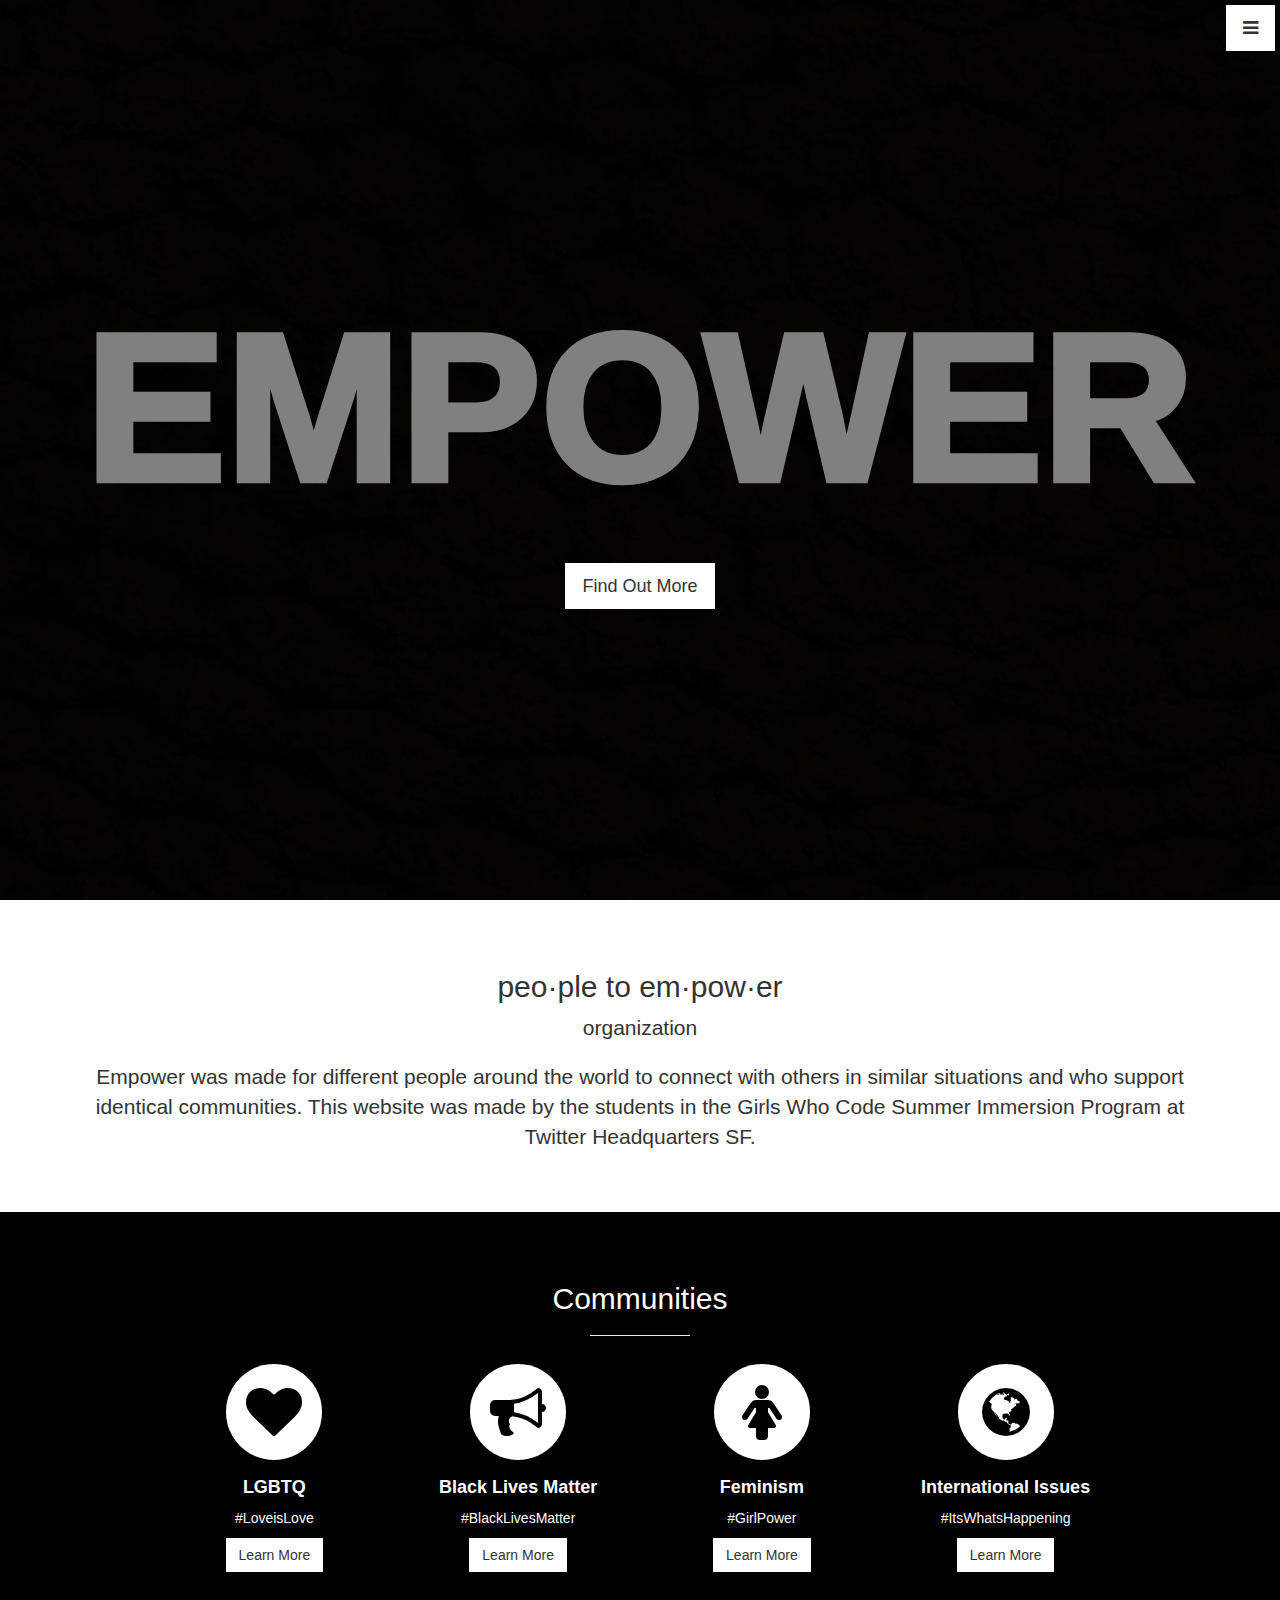
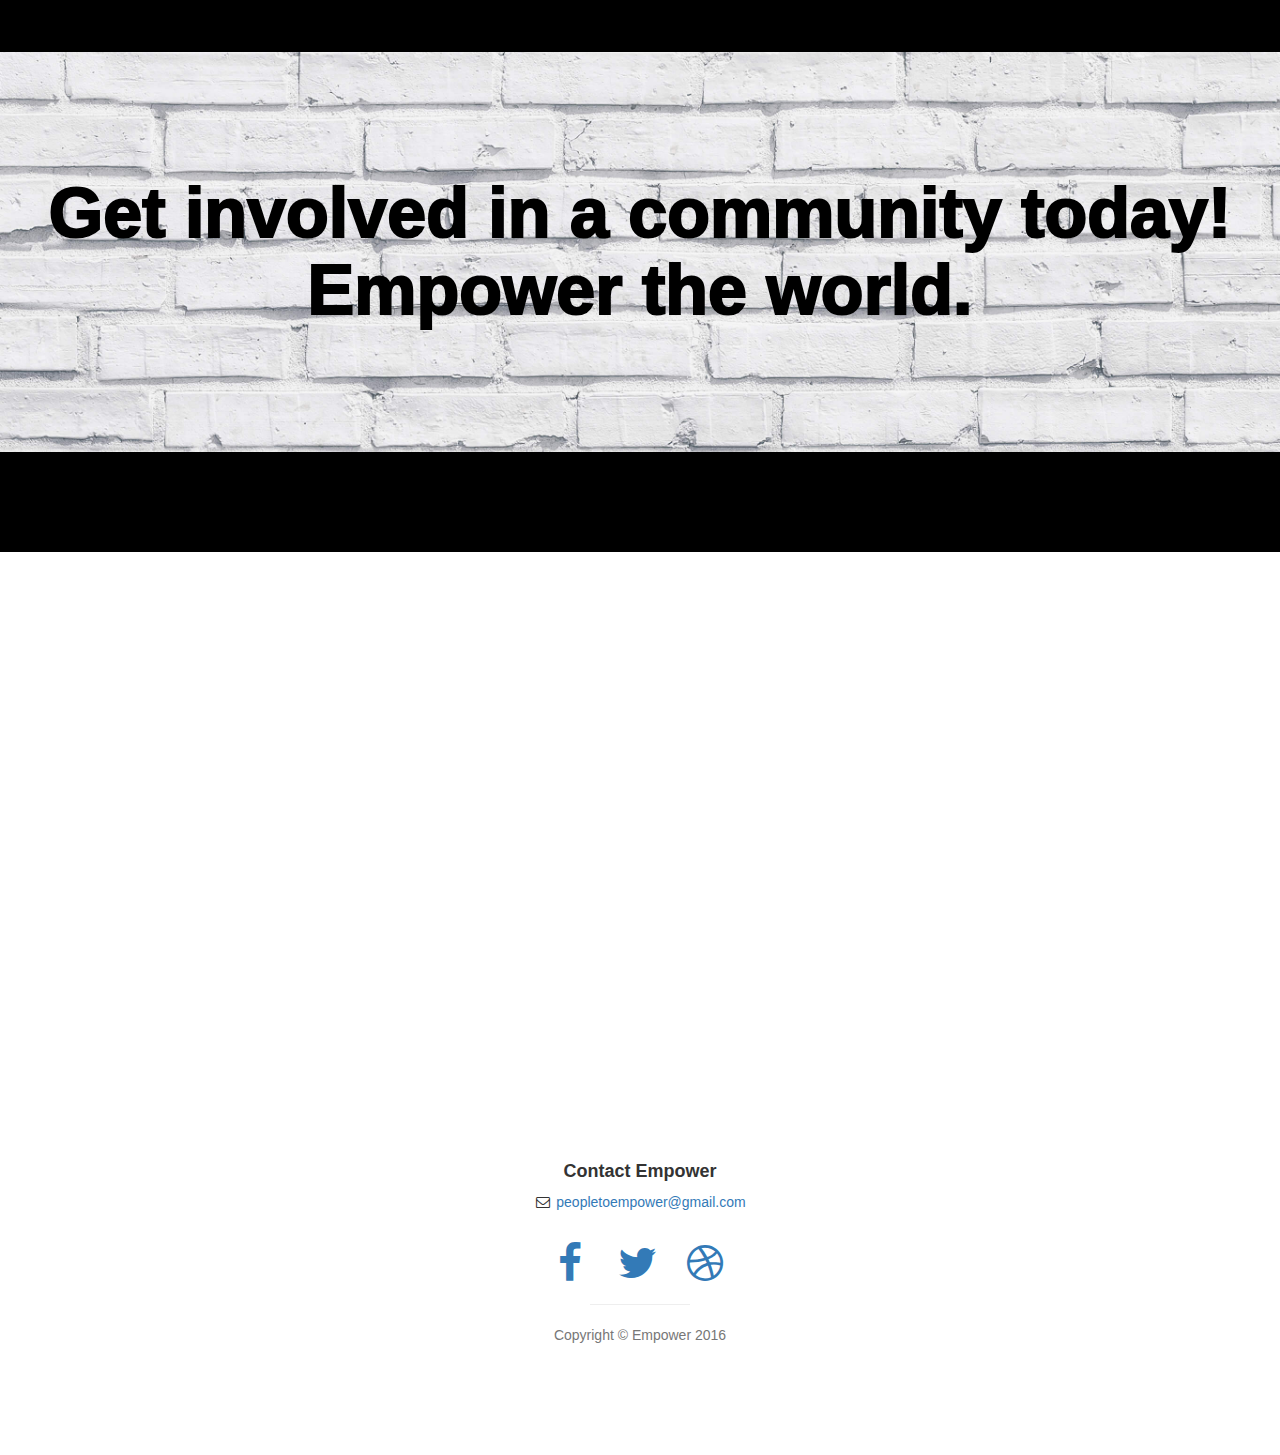
<file: empower/home page/index.html>
<!DOCTYPE html>
<html lang="en">

<head>

    <meta charset="utf-8">
    <meta http-equiv="X-UA-Compatible" content="IE=edge">
    <meta name="viewport" content="width=device-width, initial-scale=1">
    <meta name="description" content="">
    <meta name="author" content="">

    <title>EMPOWER</title>

    <!-- Bootstrap Core CSS -->
    <link href="css/bootstrap.min.css" rel="stylesheet">

    <!-- Custom CSS -->
    <link href="css/stylish-portfolio.css" rel="stylesheet">

    <!-- Custom Fonts -->
    <link href="font-awesome/css/font-awesome.min.css" rel="stylesheet" type="text/css">
    <link href="http://fonts.googleapis.com/css?family=Source+Sans+Pro:300,400,700,300italic,400italic,700italic" rel="stylesheet" type="text/css">

    <!-- HTML5 Shim and Respond.js IE8 support of HTML5 elements and media queries -->
    <!-- WARNING: Respond.js doesn't work if you view the page via file:// -->
    <!--[if lt IE 9]>
        <script src="https://oss.maxcdn.com/libs/html5shiv/3.7.0/html5shiv.js"></script>
        <script src="https://oss.maxcdn.com/libs/respond.js/1.4.2/respond.min.js"></script>
    <![endif]-->

</head>

<body>

    <!-- Navigation -->
    <a id="menu-toggle" href="#" class="btn btn-dark btn-lg toggle"><i class="fa fa-bars"></i></a>
    <nav id="sidebar-wrapper">
        <ul class="sidebar-nav">
            <a id="menu-close" href="#" class="btn btn-light btn-lg pull-right toggle"><i class="fa fa-times"></i></a>
            <li class="sidebar-brand">
                <a href="#top" onclick=$("#menu-close").click();>EMPOWER</a>
            </li>
            <li>
                <a href="#top" onclick=$("#menu-close").click();>Home</a>
            </li>
            <li>
                <a href="#about" onclick=$("#menu-close").click();>About</a>
            </li>
            <li>
                <a href="#services" onclick=$("#menu-close").click();>Communities</a>
            </li>
           
            <li>
                <a href="#contact" onclick=$("#menu-close").click();>Contact</a>
            </li>
        </ul>
    </nav>

    <!-- Header -->
    <header id="top" class="header">
        <div class="text-vertical-center">
            <h1>EMPOWER</h1>
            <h3></h3>
            <br>
            <a href="#about" class="btn btn-dark btn-lg">Find Out More</a>
        </div>
    </header>

    <!-- About -->
    <section id="about" class="about">
        <div class="container">
            <div class="row">
                <div class="col-lg-12 text-center">
                    <h2>peo·ple to em·pow·er </h2>
                    <center> <p class="lead">
                    organization</p> </center>               
<center> <p> Empower was made for different people around the world to connect with others in similar situations and who support identical communities. This website was made by the students in the Girls Who Code Summer Immersion Program at Twitter Headquarters SF.
                </div>
            </div>
            <!-- /.row -->
        </div>
        <!-- /.container -->
    </section>

    <!-- Services -->
    <!-- The circle icons use Font Awesome's stacked icon classes. For more information, visit http://fontawesome.io/examples/ -->
    <section id="services" class="services bg-primary">
        <div class="container">
            <div class="row text-center">
                <div class="col-lg-10 col-lg-offset-1">
                    <h2>Communities</h2>
                    <hr class="small">
                    <div class="row">
                        <div class="col-md-3 col-sm-6">
                            <div class="service-item">
                                <span class="fa-stack fa-4x">
                                <i class="fa fa-circle fa-stack-2x"></i>
                                <i class="fa fa-heart fa-stack-1x text-primary"></i>
                            </span>
                                <h4>
                                    <strong>LGBTQ</strong>
                                </h4>
                                <p>#LoveisLove</p>
                                <a href="lgbtq.html" class="btn btn-light">Learn More</a>
                            </div>
                        </div>
                        <div class="col-md-3 col-sm-6">
                            <div class="service-item">
                                <span class="fa-stack fa-4x">
                                <i class="fa fa-circle fa-stack-2x"></i>
                                <i class="fa fa-bullhorn fa-stack-1x text-primary"></i>
                            </span>
                                <h4>
                                    <strong>Black Lives Matter</strong>
                                </h4>
                                <p>#BlackLivesMatter</p>
                                <a href="blacklivesmatter.html" class="btn btn-light">Learn More</a>
                            </div>
                        </div>
                        <div class="col-md-3 col-sm-6">
                            <div class="service-item">
                                <span class="fa-stack fa-4x">
                                <i class="fa fa-circle fa-stack-2x"></i>
                                <i class="fa fa-female fa-stack-1x text-primary"></i>
                            </span>
                                <h4>
                                    <strong>Feminism</strong>
                                </h4>
                                <p>#GirlPower</p>
                                <a href="feminism.html" class="btn btn-light">Learn More</a>
                            </div>
                        </div>
                        <div class="col-md-3 col-sm-6">
                            <div class="service-item">
                                <span class="fa-stack fa-4x">
                                <i class="fa fa-circle fa-stack-2x"></i>
                                <i class="fa fa-globe fa-stack-1x text-primary"></i>
                            </span>
                                <h4>
                                    <strong>International Issues</strong>
                                </h4>
                                <p>#ItsWhatsHappening</p>
                                <a href="international.html" class="btn btn-light">Learn More</a>
                            </div>
                        </div>
                      
                    </div>
                    <!-- /.row (nested) -->
                </div>
                <!-- /.col-lg-10 -->
            </div>
            <!-- /.row -->
        </div>
        <!-- /.container -->
    </section>

    <!-- Callout -->
    <aside class="callout">
        <div class="text-vertical-center1">
            <h1>Get involved in a community today! </h1>
            <h1>Empower the world.</h1>
        </div>
    </aside>

    <!-- Portfolio -->
    

    <!-- Call to Action -->
    <aside class="call-to-action bg-primary">
        <div class="container">
            <div class="row">
                
            </div>
        </div>
    </aside>

    <!-- Map -->
    <section id="contact" class="map">
        <iframe width="100%" height="100%" frameborder="0" scrolling="no" marginheight="0" marginwidth="0" src="https://maps.google.com/maps?f=q&amp;source=s_q&amp;hl=en&amp;geocode=&amp;q=Twitter,+Inc.,+Market+Street,+San+Francisco,+CA&amp;aq=0&amp;oq=twitter&amp;sll=28.659344,-81.187888&amp;sspn=0.128789,0.264187&amp;ie=UTF8&amp;hq=Twitter,+Inc.,+Market+Street,+San+Francisco,+CA&amp;t=m&amp;z=15&amp;iwloc=A&amp;output=embed"></iframe>
        <br />
        <small>
            <a href="https://maps.google.com/maps?f=q&amp;source=embed&amp;hl=en&amp;geocode=&amp;q=Twitter,+Inc.,+Market+Street,+San+Francisco,+CA&amp;aq=0&amp;oq=twitter&amp;sll=28.659344,-81.187888&amp;sspn=0.128789,0.264187&amp;ie=UTF8&amp;hq=Twitter,+Inc.,+Market+Street,+San+Francisco,+CA&amp;t=m&amp;z=15&amp;iwloc=A"></a>
        </small>
        </iframe>
    </section>

    <!-- Footer -->
    <footer>
        <div class="container">
            <div class="row">
                <div class="col-lg-10 col-lg-offset-1 text-center">
                    <h4><strong>Contact Empower</strong>
                    </h4>
                    <ul class="list-unstyled">
                        <li><i class="fa fa-envelope-o fa-fw"></i> <a href="mailto:name@example.com">peopletoempower@gmail.com</a>
                        </li>
                    </ul>
                    <br>
                    <ul class="list-inline">
                        <li>
                            <a href="#"><i class="fa fa-facebook fa-fw fa-3x"></i></a>
                        </li>
                        <li>
                            <a href="#"><i class="fa fa-twitter fa-fw fa-3x"></i></a>
                        </li>
                        <li>
                            <a href="#"><i class="fa fa-dribbble fa-fw fa-3x"></i></a>
                        </li>
                    </ul>
                    <hr class="small">
                    <p class="text-muted">Copyright &copy; Empower 2016</p>
                </div>
            </div>
        </div>
        <a id="to-top" href="#top" class="btn btn-dark btn-lg"><i class="fa fa-chevron-up fa-fw fa-1x"></i></a>
    </footer>

    <!-- jQuery -->
    <script src="js/jquery.js"></script>

    <!-- Bootstrap Core JavaScript -->
    <script src="js/bootstrap.min.js"></script>

    <!-- Custom Theme JavaScript -->
    <script>
    // Closes the sidebar menu
    $("#menu-close").click(function(e) {
        e.preventDefault();
        $("#sidebar-wrapper").toggleClass("active");
    });
    // Opens the sidebar menu
    $("#menu-toggle").click(function(e) {
        e.preventDefault();
        $("#sidebar-wrapper").toggleClass("active");
    });
    // Scrolls to the selected menu item on the page
    $(function() {
        $('a[href*=#]:not([href=#],[data-toggle],[data-target],[data-slide])').click(function() {
            if (location.pathname.replace(/^\//, '') == this.pathname.replace(/^\//, '') || location.hostname == this.hostname) {
                var target = $(this.hash);
                target = target.length ? target : $('[name=' + this.hash.slice(1) + ']');
                if (target.length) {
                    $('html,body').animate({
                        scrollTop: target.offset().top
                    }, 1000);
                    return false;
                }
            }
        });
    });
    //#to-top button appears after scrolling
    var fixed = false;
    $(document).scroll(function() {
        if ($(this).scrollTop() > 250) {
            if (!fixed) {
                fixed = true;
                // $('#to-top').css({position:'fixed', display:'block'});
                $('#to-top').show("slow", function() {
                    $('#to-top').css({
                        position: 'fixed',
                        display: 'block'
                    });
                });
            }
        } else {
            if (fixed) {
                fixed = false;
                $('#to-top').hide("slow", function() {
                    $('#to-top').css({
                        display: 'none'
                    });
                });
            }
        }
    });
    // Disable Google Maps scrolling
    // See http://stackoverflow.com/a/25904582/1607849
    // Disable scroll zooming and bind back the click event
    var onMapMouseleaveHandler = function(event) {
        var that = $(this);
        that.on('click', onMapClickHandler);
        that.off('mouseleave', onMapMouseleaveHandler);
        that.find('iframe').css("pointer-events", "none");
    }
    var onMapClickHandler = function(event) {
            var that = $(this);
            // Disable the click handler until the user leaves the map area
            that.off('click', onMapClickHandler);
            // Enable scrolling zoom
            that.find('iframe').css("pointer-events", "auto");
            // Handle the mouse leave event
            that.on('mouseleave', onMapMouseleaveHandler);
        }
        // Enable map zooming with mouse scroll when the user clicks the map
    $('.map').on('click', onMapClickHandler);
    </script>

</body>

</html>
</file>
<file: empower/home page/css/stylish-portfolio.css>
/*!
 * Start Bootstrap - Stylish Portfolio (http://startbootstrap.com/)
 * Copyright 2013-2016 Start Bootstrap
 * Licensed under MIT (https://github.com/BlackrockDigital/startbootstrap/blob/gh-pages/LICENSE)
 */

/* Global Styles */

html,
body {
    width: 100%;
    height: 100%;
}

body {
    font-family: "Source Sans Pro","Helvetica Neue" Charcoal, sans-serif;
}

.text-vertical-center {
    display: table-cell;
    text-align: center;
    vertical-align: middle;
}

.text-vertical-center1 {
    display: table-cell;
    text-align: center;
    vertical-align: middle;
    font-style: impact;
    color: black;
}
.text-vertical-center h1 {
    margin: 0;
    padding: 0;
    font-size: 15em;
    font-weight: 1000;
    font-style: impact;
    color: gray;
}

.text-vertical-center1 h1 {
    margin: 0;
    padding: 0;
    font-size: 5em;
    font-weight: 1000;
}

/* Custom Button Styles */

.btn-dark {
    border-radius: 0;
    color: #333;
    background-color: rgb(255,255,255)
}

.btn-dark:hover,
.btn-dark:focus,
.btn-dark:active {
    color: #333;
    background-color: rgba(255,255,255,0.8)
}

.btn-light {
    border-radius: 0;
    color: #333;
    background-color: rgb(255,255,255);
}

.btn-light:hover,
.btn-light:focus,
.btn-light:active {
    color: #333;
    background-color: rgba(255,255,255,0.8);
}

/* Custom Horizontal Rule */

hr.small {
    max-width: 100px;
}

/* Side Menu */

#sidebar-wrapper {
    z-index: 1000;
    position: fixed;
    right: 0;
    width: 250px;
    height: 100%;
    transform: translateX(250px);
    overflow-y: auto;
    background: #222;
    -webkit-transition: all 0.4s ease 0s;
    -moz-transition: all 0.4s ease 0s;
    -ms-transition: all 0.4s ease 0s;
    -o-transition: all 0.4s ease 0s;
    transition: all 0.4s ease 0s;
}

.sidebar-nav {
    position: absolute;
    top: 0;
    width: 250px;
    margin: 0;
    padding: 0;
    list-style: none;
}

.sidebar-nav li {
    text-indent: 20px;
    line-height: 40px;
}

.sidebar-nav li a {
    display: block;
    text-decoration: none;
    color: #999;
}

.sidebar-nav li a:hover {
    text-decoration: none;
    color: #fff;
    background: rgba(255,255,255,0.2);
}

.sidebar-nav li a:active,
.sidebar-nav li a:focus {
    text-decoration: none;
}

.sidebar-nav > .sidebar-brand {
    height: 55px;
    font-size: 18px;
    line-height: 55px;
}

.sidebar-nav > .sidebar-brand a {
    color: #999;
}

.sidebar-nav > .sidebar-brand a:hover {
    color: #fff;
    background: none;
}

#menu-toggle {
    z-index: 1;
    position: fixed;
    top: 0;
    right: 0;
}

#sidebar-wrapper.active {
    right: 250px;
    width: 250px;
    -webkit-transition: all 0.4s ease 0s;
    -moz-transition: all 0.4s ease 0s;
    -ms-transition: all 0.4s ease 0s;
    -o-transition: all 0.4s ease 0s;
    transition: all 0.4s ease 0s;
}

.toggle {
    margin: 5px 5px 0 0;
}

/* Header */

.header {
    display: table;
    position: relative;
    width: 100%;
    height: 100%;
    background: url(../img/bg.jpg) no-repeat center center scroll;
    -webkit-background-size: cover;
    -moz-background-size: cover;
    background-size: cover;
    -o-background-size: cover;
}

/* About */

.about {
    padding: 50px 0;
    font-size: 1.5em
}

/* Services */

.services {
    padding: 50px 0;
}

.service-item {
    margin-bottom: 30px;
}

/* Callout */

.callout {
    display: table;
    width: 100%;
    height: 400px;
    color: #fff;
    background: url(../img/callout.jpg) no-repeat center center scroll;
    -webkit-background-size: cover;
    -moz-background-size: cover;
    background-size: cover;
    -o-background-size: cover;
}

/* Portfolio */

.portfolio {
    padding: 50px 0;
}

.portfolio-item {
    margin-bottom: 30px;
}

.img-portfolio {
    margin: 0 auto;
}

.img-portfolio:hover {
    opacity: 0.8;
}

/* Call to Action */

.call-to-action {
    padding: 50px 0;
}

.call-to-action .btn {
    margin: 10px;
}

/* Map */

.map {
    height: 500px;
}

@media(max-width:768px) {
    .map {
        height: 75%;
    }
}

.map iframe {
    pointer-events: none;
}

/* Footer */

footer {
    padding: 100px 0;
}

#to-top {
  display: none;
  position: fixed;
  bottom: 5px;
  right: 5px;
}
</file>
